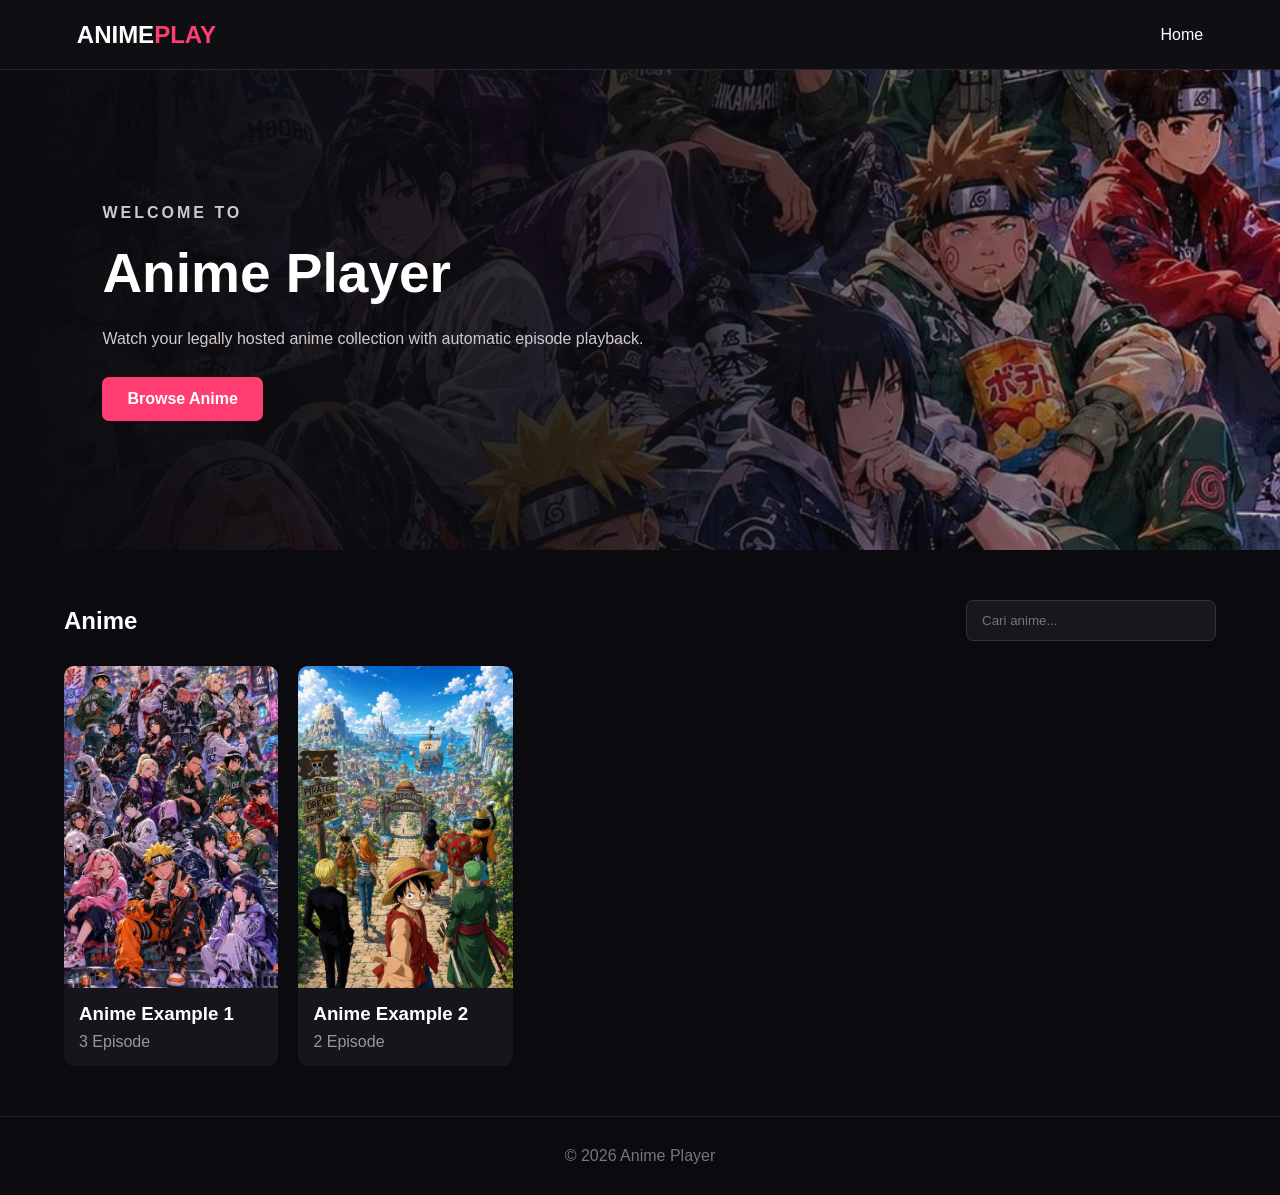
<file: index.html>
<!DOCTYPE html>
<html lang="id">

<head>
    <meta charset="UTF-8">

    <meta name="viewport"
          content="width=device-width, initial-scale=1.0">

    <title>Anime Player</title>

    <link rel="stylesheet"
          href="css/style.css">
</head>

<body>

<header class="navbar">

    <div class="logo">
        ANIME<span>PLAY</span>
    </div>

    <nav>
        <a href="index.html">Home</a>
    </nav>

</header>


<main>

    <section class="hero">

        <div class="hero-content">

            <p class="hero-label">
                WELCOME TO
            </p>

            <h1>
                Anime Player
            </h1>

            <p>
                Watch your legally hosted anime collection
                with automatic episode playback.
            </p>

            <a href="#anime-list"
               class="btn">
                Browse Anime
            </a>

        </div>

    </section>


    <section class="container"
             id="anime-list">

        <div class="section-header">

            <h2>
                Anime
            </h2>

            <input
                type="text"
                id="searchInput"
                placeholder="Cari anime..."
            >

        </div>


        <div
            id="animeContainer"
            class="anime-grid">
        </div>

    </section>

</main>


<footer>

    <p>
        © 2026 Anime Player
    </p>

</footer>


<script src="js/data.js"></script>
<script src="js/anime.js"></script>

</body>

</html>
</file>
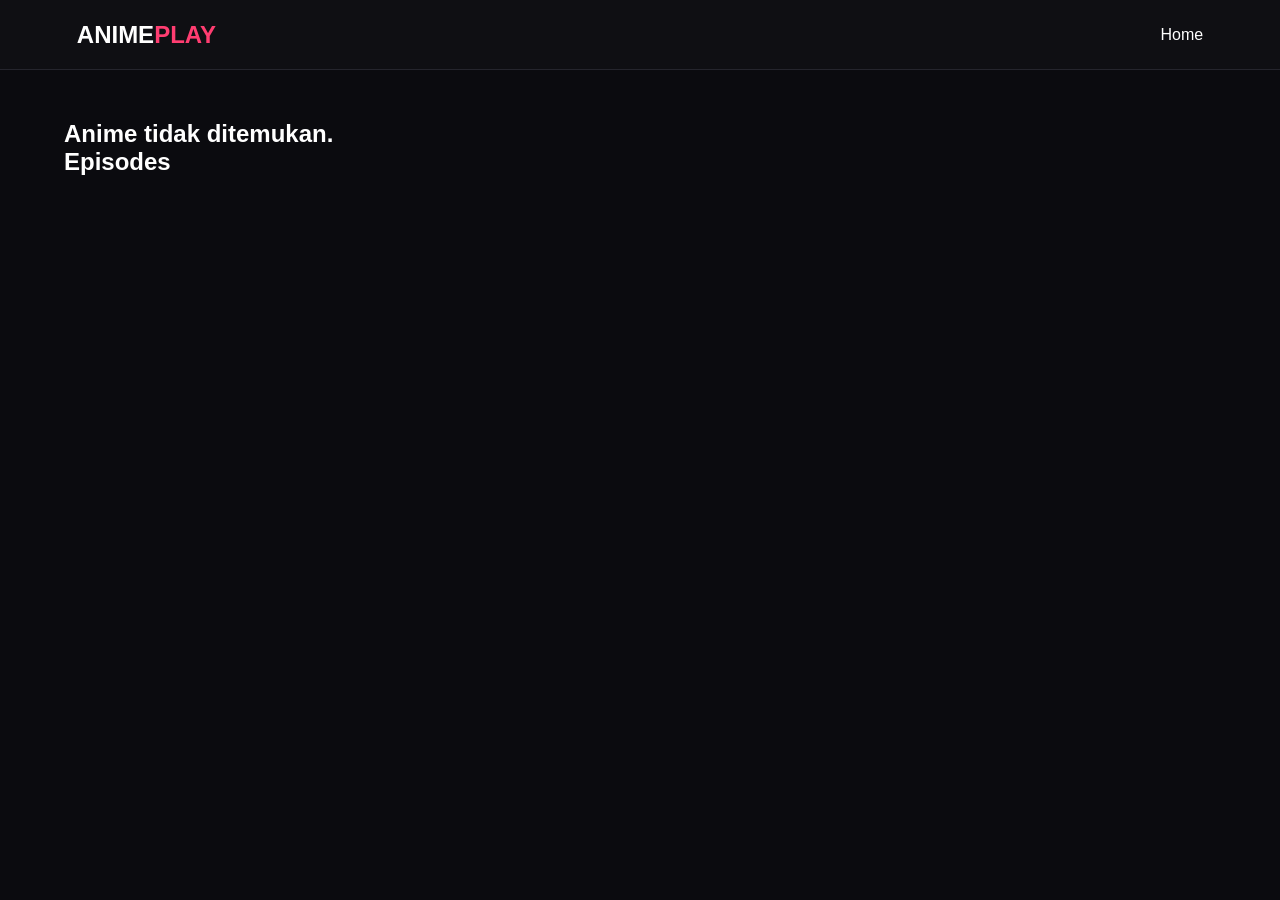
<file: anime.html>
<!DOCTYPE html>
<html lang="id">

<head>

    <meta charset="UTF-8">

    <meta name="viewport"
          content="width=device-width, initial-scale=1.0">

    <title>Anime Detail</title>

    <link rel="stylesheet"
          href="css/style.css">

</head>


<body>


<header class="navbar">

    <div class="logo">
        ANIME<span>PLAY</span>
    </div>

    <a href="index.html">
        Home
    </a>

</header>


<main class="container">

    <section id="animeDetail">

    </section>


    <section>

        <h2>
            Episodes
        </h2>

        <div
            id="episodeList"
            class="episode-grid">
        </div>

    </section>

</main>


<script src="js/data.js"></script>
<script src="js/anime-detail.js"></script>

</body>

</html>
</file>
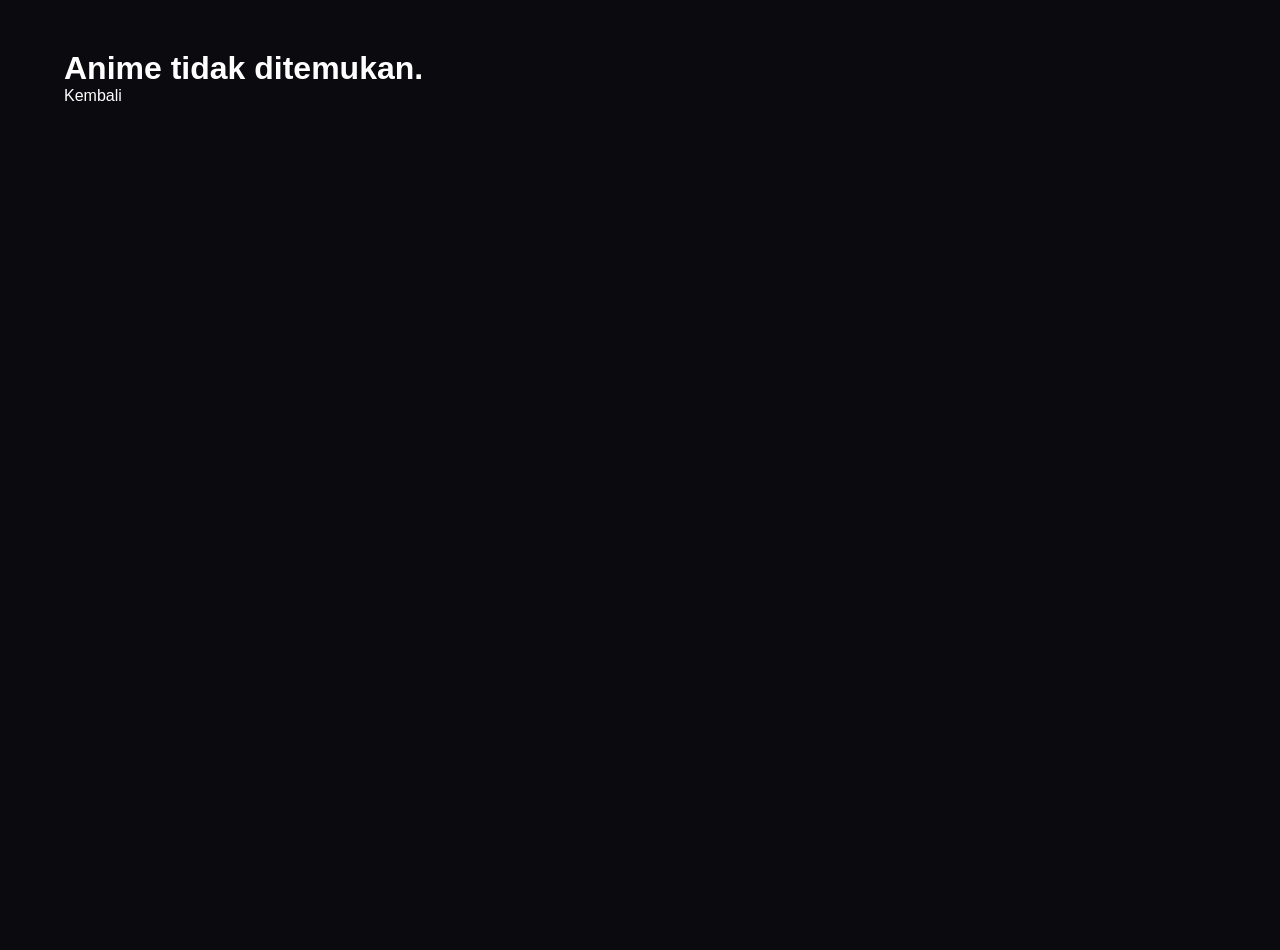
<file: watch.html>
<!DOCTYPE html>
<html lang="id">

<head>

    <meta charset="UTF-8">

    <meta name="viewport"
          content="width=device-width, initial-scale=1.0">

    <title>Watch</title>

    <link rel="stylesheet"
          href="css/style.css">

</head>


<body>


<header class="navbar">

    <div class="logo">
        ANIME<span>PLAY</span>
    </div>

    <a href="index.html">
        Home
    </a>

</header>


<main class="watch-container">


    <div class="video-wrapper">

        <video
            id="videoPlayer"
            controls
            playsinline
            preload="metadata">

            Browser kamu tidak mendukung
            video HTML5.

        </video>

    </div>


    <div class="watch-info">

        <h1 id="animeTitle">
            Loading...
        </h1>

        <p id="episodeTitle">
            Loading...
        </p>

    </div>


    <div class="player-controls">

        <button
            id="previousButton">

            ← Previous

        </button>


        <button
            id="nextButton">

            Next →

        </button>

    </div>


    <div class="auto-next-box">

        <label>

            <input
                type="checkbox"
                id="autoNext"
                checked
            >

            Auto Next Episode

        </label>

    </div>


    <section>

        <h2>
            Episode List
        </h2>

        <div
            id="watchEpisodeList"
            class="episode-grid">
        </div>

    </section>


</main>


<script src="js/data.js"></script>
<script src="js/player.js"></script>

</body>

</html>
</file>
<file: css/style.css>
* {
    box-sizing: border-box;
    margin: 0;
    padding: 0;
}


body {

    font-family:
        Arial,
        Helvetica,
        sans-serif;

    background: #0b0b0f;

    color: #ffffff;

    min-height: 100vh;

}


a {

    color: inherit;

    text-decoration: none;

}


/* =========================
NAVBAR
========================= */


.navbar {

    height: 70px;

    display: flex;

    align-items: center;

    justify-content: space-between;

    padding:
        0 6%;

    background:
        rgba(15, 15, 20, 0.95);

    border-bottom:
        1px solid #25252d;

}


.logo {

    font-size: 24px;

    font-weight: 800;

}


.logo span {

    color: #ff3d71;

}


/* =========================
HERO
========================= */


.hero {

    min-height: 480px;

    display: flex;

    align-items: center;

    padding: 60px 8%;

    background:

        linear-gradient(
            90deg,
            #0b0b0f 0%,
            rgba(11,11,15,0.85) 45%,
            rgba(11,11,15,0.2)
        ),

        url("../images/naruto.jpg");

    background-size: cover;

    background-position: center;

}


.hero-content {

    max-width: 600px;

}


.hero-label {

    color: #ff3d71;

    font-weight: bold;

    letter-spacing: 3px;

    margin-bottom: 15px;

}


.hero h1 {

    font-size: 55px;

    margin-bottom: 20px;

}


.hero p {

    color: #cccccc;

    line-height: 1.7;

}


.btn {

    display: inline-block;

    margin-top: 25px;

    padding:
        13px 25px;

    background: #ff3d71;

    border-radius: 7px;

    font-weight: bold;

}


/* =========================
CONTAINER
========================= */


.container {

    width: 90%;

    max-width: 1300px;

    margin:
        50px auto;

}


/* =========================
SECTION HEADER
========================= */


.section-header {

    display: flex;

    justify-content:
        space-between;

    align-items: center;

    margin-bottom: 25px;

}


.section-header input {

    width: 250px;

    padding: 12px 15px;

    border:
        1px solid #333;

    border-radius: 7px;

    background: #17171d;

    color: white;

}


/* =========================
ANIME GRID
========================= */


.anime-grid {

    display: grid;

    grid-template-columns:
        repeat(
            auto-fill,
            minmax(180px, 1fr)
        );

    gap: 20px;

}


.anime-card {

    background: #15151b;

    border-radius: 10px;

    overflow: hidden;

    transition:
        transform 0.2s,
        background 0.2s;

}


.anime-card:hover {

    transform:
        translateY(-6px);

    background: #202028;

}


.anime-image {

    aspect-ratio: 2 / 3;

    overflow: hidden;

}


.anime-image img {

    width: 100%;

    height: 100%;

    object-fit: cover;

}


.anime-info {

    padding: 15px;

}


.anime-info h3 {

    margin-bottom: 8px;

}


.anime-info p {

    color: #999;

}


/* =========================
DETAIL
========================= */


.detail {

    display: flex;

    gap: 30px;

    margin-bottom: 50px;

}


.detail img {

    width: 220px;

    border-radius: 10px;

}


.detail p {

    color: #aaa;

    line-height: 1.7;

    margin-top: 15px;

}


/* =========================
EPISODE
========================= */


.episode-grid {

    display: flex;

    flex-wrap: wrap;

    gap: 10px;

}


.episode-button {

    padding:
        12px 18px;

    border: 0;

    border-radius: 6px;

    background: #202028;

    color: white;

    cursor: pointer;

}


.episode-button:hover {

    background: #ff3d71;

}


.episode-button.active {

    background: #ff3d71;

}


/* =========================
WATCH
========================= */


.watch-container {

    width: 95%;

    max-width: 1400px;

    margin:
        30px auto 70px;

}


.video-wrapper {

    width: 100%;

    background: #000;

    border-radius: 10px;

    overflow: hidden;

}


.video-wrapper video {

    display: block;

    width: 100%;

    max-height: 75vh;

}


.watch-info {

    padding:
        25px 0;

}


.watch-info p {

    color: #aaa;

    margin-top: 8px;

}


/* =========================
CONTROLS
========================= */


.player-controls {

    display: flex;

    gap: 10px;

    margin-bottom: 20px;

}


.player-controls button {

    padding:
        12px 20px;

    border: none;

    border-radius: 6px;

    background: #202028;

    color: white;

    cursor: pointer;

}


.player-controls button:hover {

    background: #ff3d71;

}


.player-controls button:disabled {

    opacity: 0.4;

    cursor: not-allowed;

}


.auto-next-box {

    margin-bottom: 30px;

    color: #ccc;

}


/* =========================
FOOTER
========================= */


footer {

    padding: 30px;

    text-align: center;

    color: #777;

    border-top:
        1px solid #222;

}


/* =========================
MOBILE
========================= */


@media
(max-width: 700px) {

    .hero {

        min-height: 400px;

        padding: 40px 6%;

    }


    .hero h1 {

        font-size: 38px;

    }


    .section-header {

        align-items: stretch;

        flex-direction: column;

        gap: 15px;

    }


    .section-header input {

        width: 100%;

    }


    .detail {

        flex-direction: column;

    }


    .detail img {

        width: 180px;

    }


    .anime-grid {

        grid-template-columns:
            repeat(
                2,
                1fr
            );

    }

}
</file>
